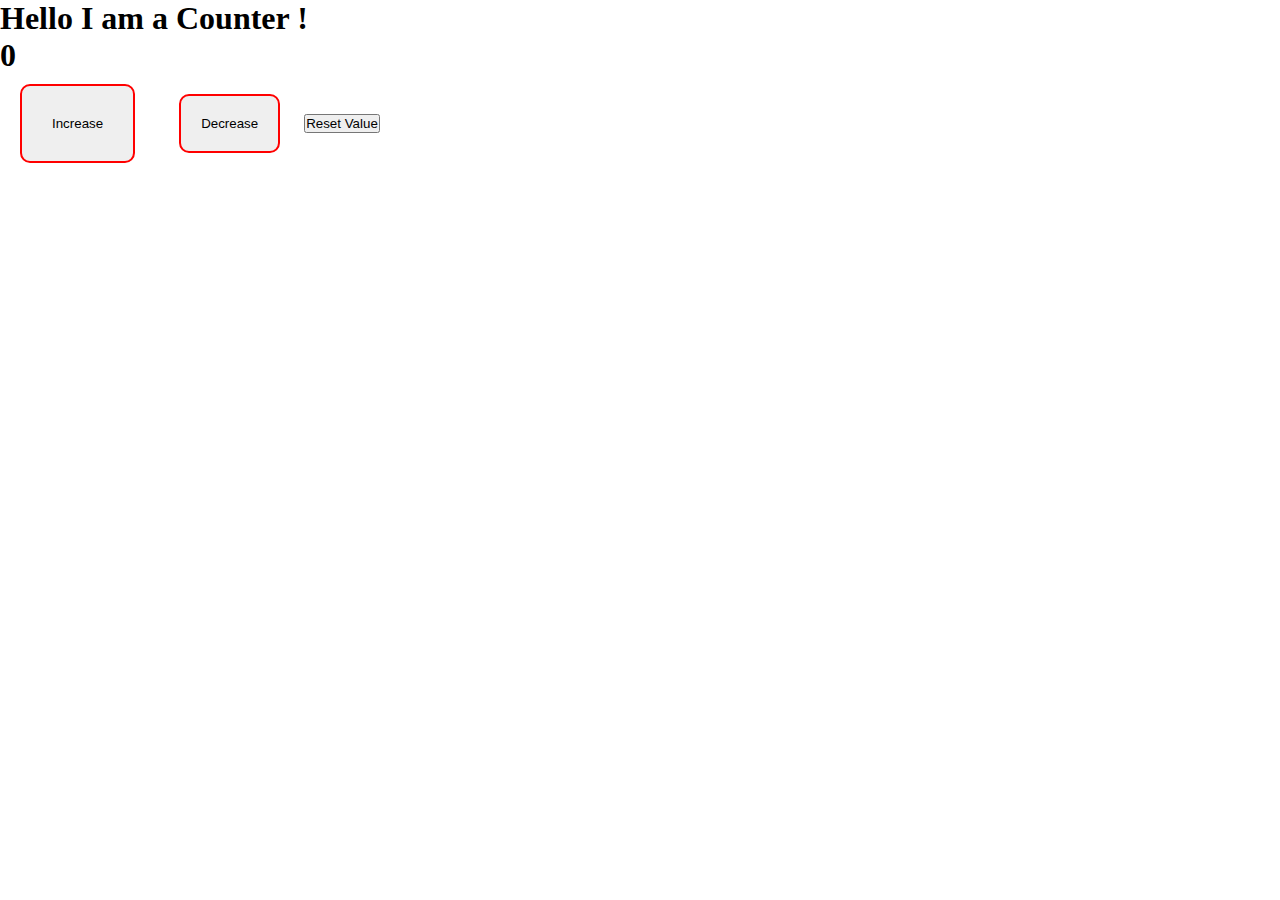
<file: Counter-Js/index.html>
<!DOCTYPE html>
<html lang="en">
<head>
    <meta charset="UTF-8">
    <meta name="viewport" content="width=device-width, initial-scale=1.0">
    <title>Javascript counter</title>
    <link rel="stylesheet" href="style.css">
</head>
<body>
    <h1>Hello I am a Counter !</h1>
     <div id="card">
        <div id="val">
        <h1 id="initial-value">0</h1>
        </div>
     <button id="increase">
        Increase
        </button>
     <button id="decrease">
      Decrease
     </button>
     <button id="reset">Reset Value</button>
     </div>
     <script src="script.js"></script>
</body>
</html>
</file>
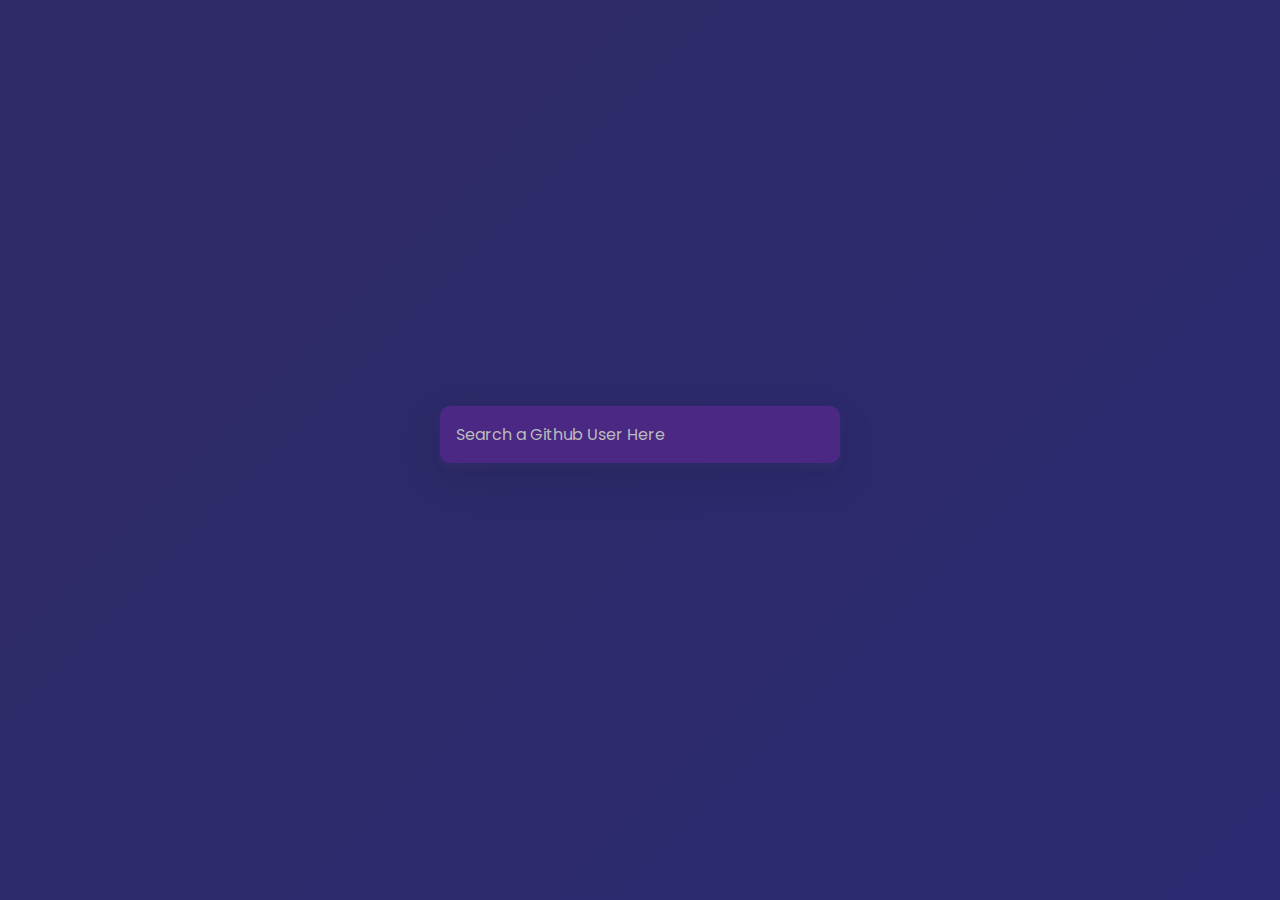
<file: Git Hub Profiles/index.html>
<!DOCTYPE html>
<html lang="en">

<head>
    <meta charset="UTF-8" />
    <meta name="viewport" content="width=device-width, initial-scale=1.0" />
    <title>Github Profiles</title>
    <link rel="stylesheet" href="style.css" />
    <script src="script.js" defer></script>
</head>

<body>
    <form id="form" onsubmit="return formSubmit()">
        <input type="text" id="search" autofocus placeholder="Search a Github User Here" />
    </form>
    <main id="main">
         <!-- <div class="card">
            <div>
                <img class="avatar" src="https://picsum.photos/200" alt="Florin Pop">
            </div>
            <div class="user-info">
                <h2>Name</h2>
                <p>Bio</p>

                <ul class="info">
                    <li>###<strong>Followers</strong></li>
                    <li>##<strong>Following</strong></li>
                    <li>###<strong>Repos</strong></li>
                </ul>

                <div id="repos">
                    <a class="repo" href="#" target="_blank">Repo 1</a>
                    <a class="repo" href="#" target="_blank">Repo 2</a>
                    <a class="repo" href="#" target="_blank">Repo 3</a>
                </div>
            </div>
        </div>  -->
    </main>
</body>

</html>
</file>
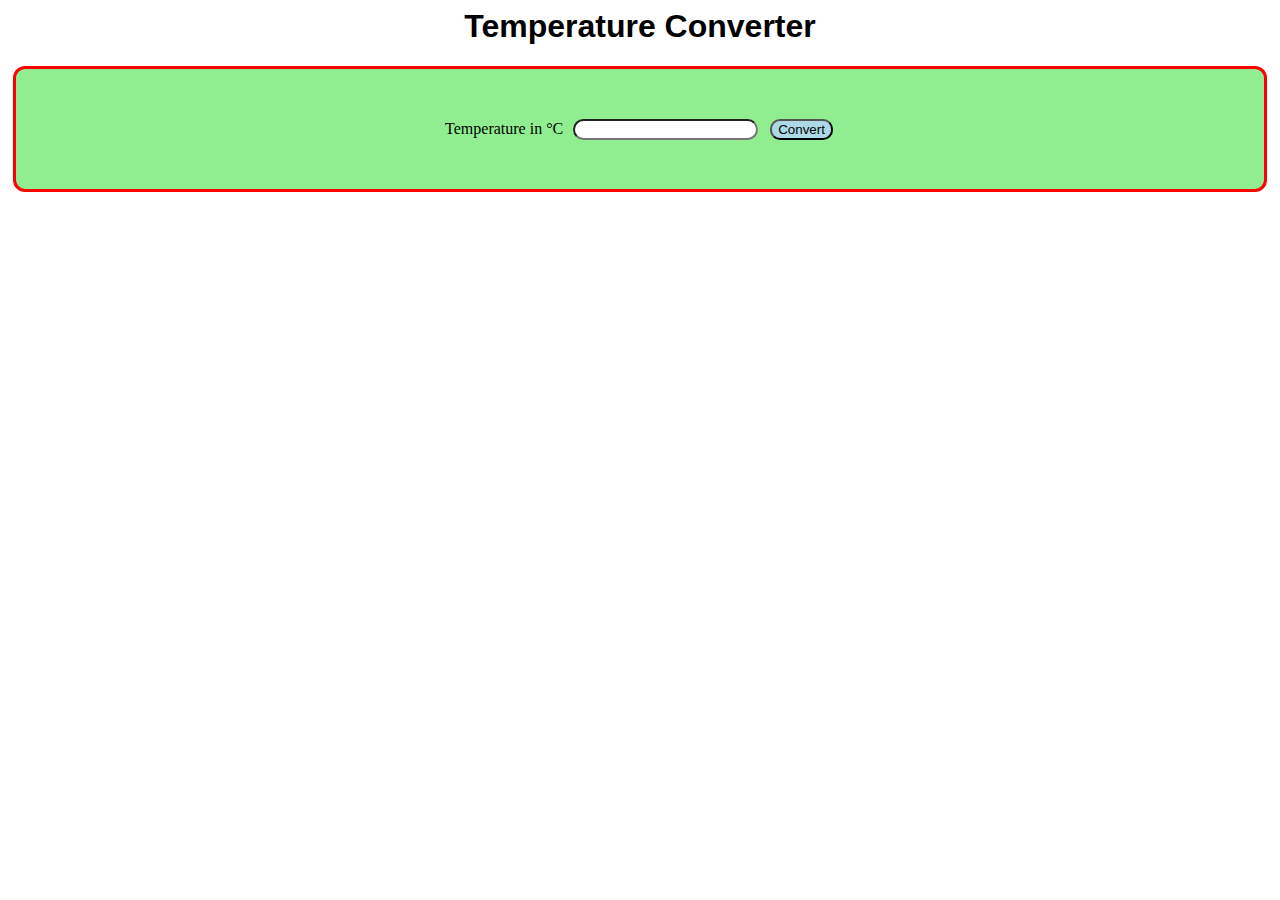
<file: Temperature Converter/index.html>
<html>
<head>
 <title>
  Degrees to fahrenheit
  </title>
   <link rel="stylesheet" href="style.css">
   </head>
  <body>
    <h1>Temperature Converter</h1>
     <div id="inp-field">
    <label> Temperature in &deg;C</label>
    <input type="text" id="c-input">
    <button id="btn">Convert</button>
    </div>
    <h2 id="f-out"></h2>
    <script src="script.js"></script>
  </body>
  <html>
</file>
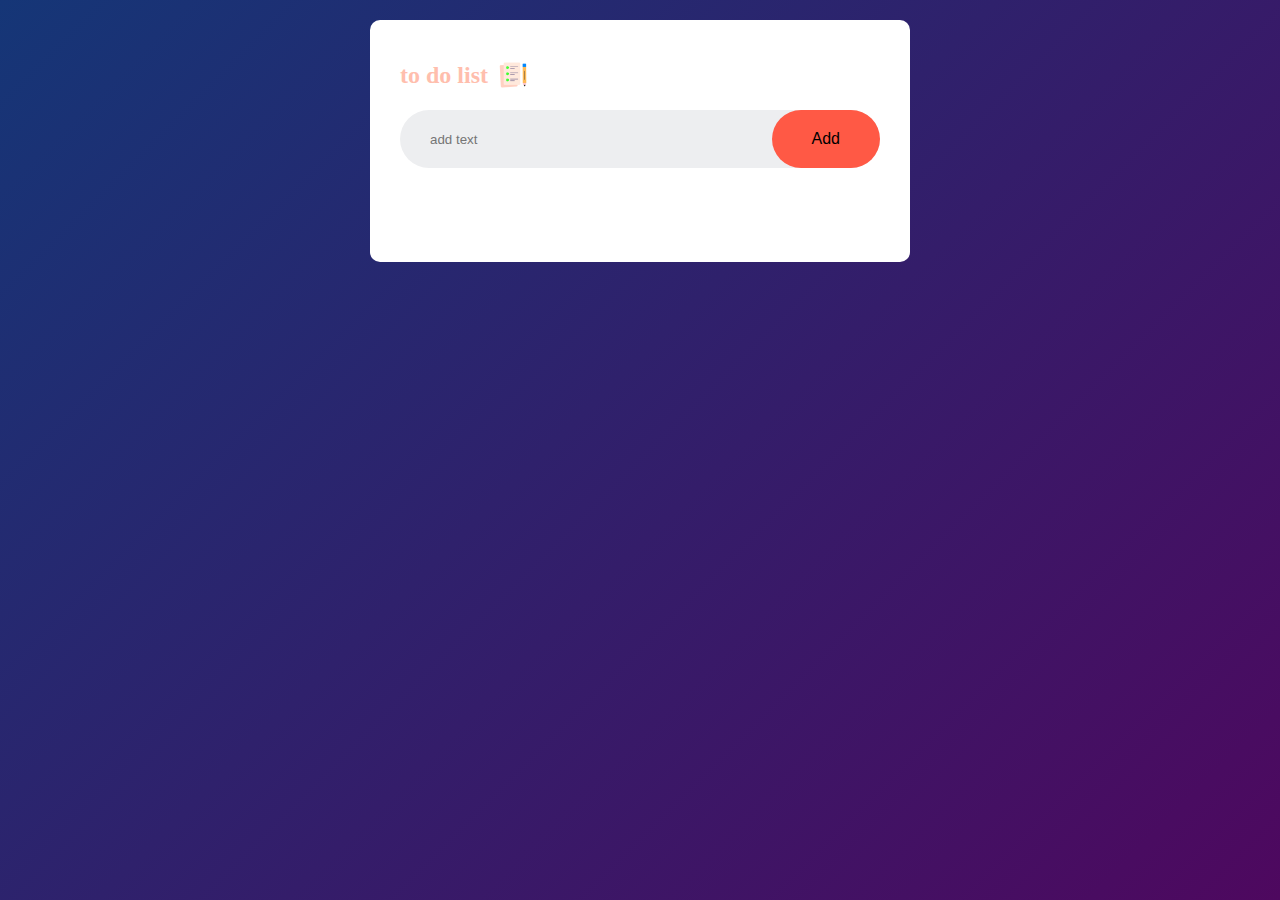
<file: toDoList-Js/index.html>
<!DOCTYPE html>
<html lang="en">
<head>
    <meta charset="UTF-8">
    <meta name="viewport" content="width=device-width, initial-scale=1.0">
    <title>To-Do List</title>
    <link rel="stylesheet" href="style.css">
</head>
<body>
    <div class="container">
        <div class="todo-app">
            <h2>to do list<img src="images/icon.png"></h2>
            <div class="row">
                <input type="text" id="input-box" placeholder="add text">
                <button onclick="addTask()">Add</button>
            </div>
            <ul id="list-container">
                <!-- <li class="checked">Task 1</li> 
                <li>Task 2</li>
                <li>Task 3</li> -->
            </ul> 
        </div>
    </div>
 <script src="script.js"></script>
</body>
</html>
</file>
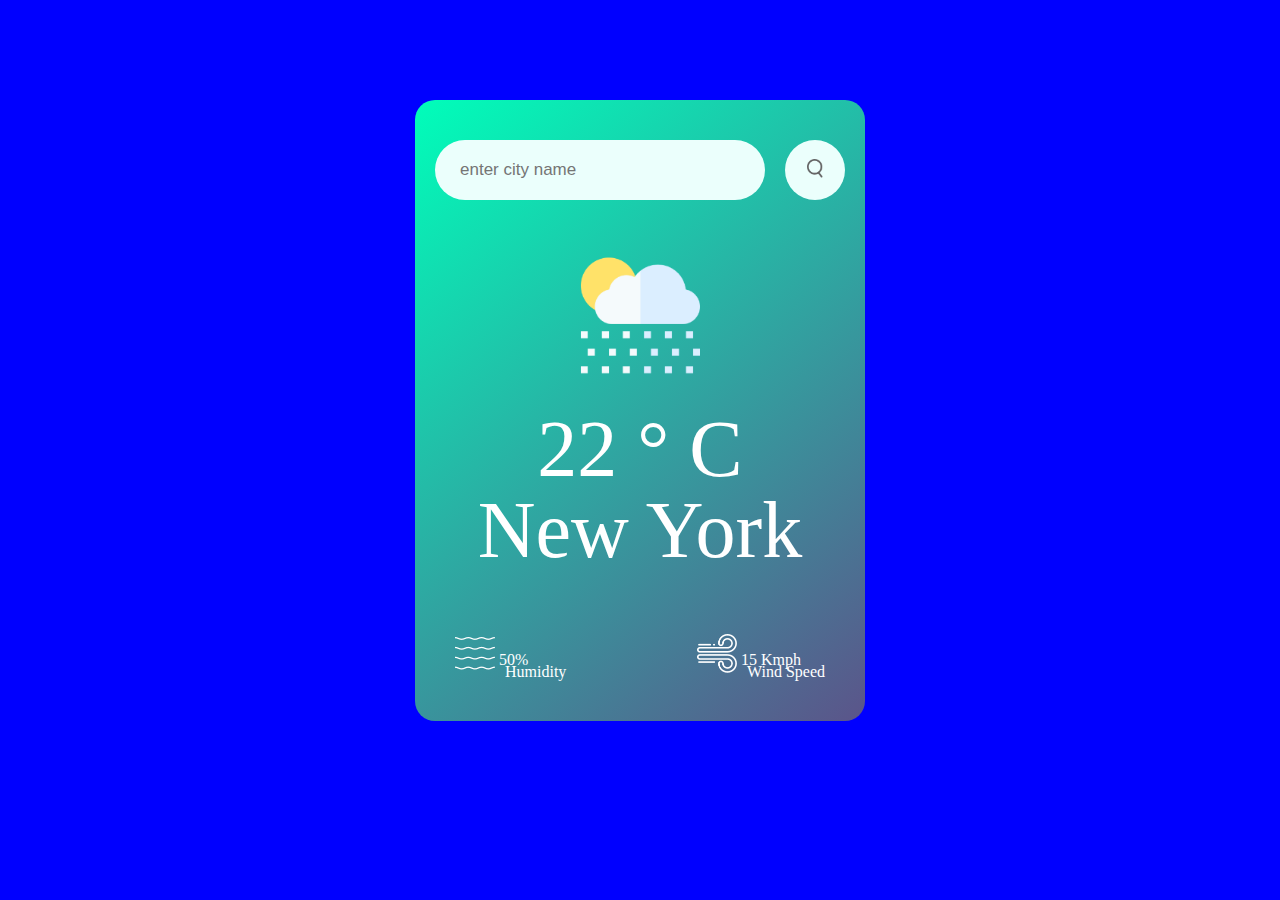
<file: Weather-app-Js/index.html>
<!DOCTYPE html>
<html lang="en">
<head>
    <meta charset="UTF-8">
    <meta name="viewport" content="width=device-width, initial-scale=1.0">
    <title>Weather app</title>
    <link rel="stylesheet" href="styles.css">
</head>
<body>
    <div class="card">
        <div class="search">
            <input type="text" placeholder="enter city name" spellcheck="false">
            <button><img src="images/search.png"</button>
        </div>
        <div class="error">
          <p>Invalid city name</p>
          </div>
        <div class="weather">
           <img src="images/rain.png" class="weather-icon">
            <h1 class="temp">22 &deg; C</h1>
            <h2 class="city">New York</h2>
              <div class="details">
                <div class="col">
                    <img src="images/humidity.png">
                    <div>
                    <p class="humidity">50%
                    <p>Humidity</p>
                </div>
              </div>
              <div class="col">
                <img src="images/wind.png">
                <div>
                  <p class="wind">15 Kmph
                <p>Wind Speed</p>
                  </div>
            </div>
         </div>
    </div>
    <script src="script.js"></script>
</body>
</html>
</file>
<file: Counter-Js/style.css>
*{
    margin: 0;
    padding: 0;
    box-sizing: border-box;
}

#increase{
    margin: 10px 20px;
    padding: 30px;
    border: 2px solid red;;
    border-radius: 10px;
}
#decrease{
    margin: 10px 20px;
    padding: 20px;
    border: 2px solid red;
    border-radius: 10px;

}
</file>
<file: Git Hub Profiles/style.css>
@import url("https://fonts.googleapis.com/css2?family=Poppins:wght@200;400;600&display=swap");
* {
    box-sizing: border-box;
    padding: 0;
    margin: 0;
}

body {
    background-color: #2a2a72;
    background-image: linear-gradient(315deg, #2a2a72 0%, #2e2a68 74%);
    display: flex;
    flex-direction: column;
    align-items: center;
    justify-content: center;
    font-family: "Poppins", sans-serif;
    margin: 0;
    min-height: 100vh;
}

input {
    background-color: #4c2885;
    border-radius: 10px;
    border: none;
    box-shadow: 0 5px 10px rgba(154, 160, 185, 0.05), 0 15px 40px rgba(0, 0, 0, 0.1);
    color: white;
    font-family: inherit;
    font-size: 1rem;
    padding: 1rem;
    margin-bottom: 2rem;
    width: 400px;
}

input::placeholder {
    color: #bbb;
}

input:focus {
    outline: none;
}

.card {
    background-color: #4c2885;
    background-image: linear-gradient(315deg, #4c2885 0%, #4c11ac 100%);
    border-radius: 20px;
    box-shadow: 0 5px 10px rgba(154, 160, 185, 0.05), 0 15px 40px rgba(0, 0, 0, 0.1);
    display: flex;
    padding: 3rem;
    max-width: 800px;
}

.avatar {
    border: 10px solid #2a2a72;
    border-radius: 50%;
    height: 150px;
    width: 150px;
}

.user-info {
    color: #eee;
    margin-left: 2rem;
}

.user-info h2 {
    margin-top: 0;
}

.user-info ul {
    display: flex;
    justify-content: space-between;
    list-style-type: none;
    padding: 0;
    max-width: 400px;
}

.user-info ul li {
    display: flex;
    margin-right: 10px;
    align-items: center;
}

.user-info ul li strong {
    font-size: 0.9rem;
    margin-left: 0.5rem;
}

.repo {
    background-color: #2a2a72;
    border-radius: 5px;
    display: inline-block;
    color: white;
    font-size: 0.7rem;
    padding: 0.25rem 0.5rem;
    margin-right: 0.5rem;
    margin-bottom: 0.5rem;
    text-decoration: none;
}
</file>
<file: Temperature Converter/style.css>
h1{
    text-align:center;
    font-family:sans-serif;
   }
  #inp-field{
     display:flex;
     justify-content:center;
    align-items:center;
    border:3px solid red;
    border-radius:12px;
    padding:10px 20px;
    background-color:lightgreen;
    margin:10px 5px;
    height:100px;
    
  }
  #f-out{
    text-align:center;
    color:#fff;
     position:relative;
     bottom:50px;
  }
  #btn{
     margin:10px 12px;
      background-color:lightblue;
      border-radius:10px;
      }
  #c-input{
     border-radius:20px;
     }
  #c-input:hover{
     border:2px solid blue;
  }
  label {
     margin:10px 10px;
  }
</file>
<file: toDoList-Js/style.css>
*{
    margin: 0;
    padding: 0;
    box-sizing: border-box;
}

.container {
    width:100%;
    min-height: 100vh;
    background:linear-gradient(135deg,#153677,#4e085f);
    padding: 10px;

}

.todo-app{
    width: 100%;
    max-width: 540px;
    background:#fff;
    margin:10px auto 20px;
    padding: 40px 30px 70px;
    border-radius: 10px;
}
.todo-app h2 {
    color: #ffbead;
    display: flex;
    align-items: center;
    margin-bottom: 20px;
}
.todo-app h2 img {
    width:30px;
    margin-left:10px;
}

.row {
    display: flex;
    align-items: center;
    justify-content: space-between;
    background:#edeef0;
    border-radius: 30px;
    padding-left: 20px;
    margin-bottom: 24px;
}
input {
    flex:1;
    border: none;
    padding: 10px;
    background: transparent;
    padding: 10px;
    font-weight: 400;

}
button {
    border: none;
    outline: none;
    padding:20px 40px;
    background: #ff5945;
    font-size: 16px;
    cursor:pointer;
    border-radius: 40px;
}
ul li {
    list-style: none;
    font-size: 15px;
    padding:12px 8px 10px 40px;
    user-select: none;
    cursor: pointer;
    position: relative;
}
ul li::before{
    content: '';
    position: absolute;
    height: 28px;
    width: 28px;
    border-radius: 50%;
    background-image: url(images/unchecked.png);
    background-size: cover;
    background-position: center;
    top: 12px;
    left: 8px;
}

ul li.checked {
       text-decoration: line-through;
       color: #555;
    }
ul li.checked::before {
    background-image: url('images/checked.png');
}
ul li span {
    position: absolute;
    height: 40px;
    font-size: 22px;
    top:5px;
    right:0px;
    line-height: 40px;
    color:#555;
    text-align: center;
    border-radius: 50%;

}
ul li span:hover{
     
    border-radius: 10px;
}
</file>
<file: Weather-app-Js/styles.css>
* {
    margin: 0;
    padding: 0;
    box-sizing: border-box;
}
body {
    background-color: blue

}

.card {
    width:90%;
    max-width: 450px;
    background-color: black;
    background: linear-gradient(140deg,#00feba,#5b548a);
    color:#fff;
    margin: 100px auto 20px;
    border-radius: 20px;
    padding: 40px 20px;
    text-align: center;
    
}

.search {
    width: 100%;
    display: flex;
    align-items: center;
    justify-content: space-between;
}

.search input {
    border: 0;
    outline: 0;
    background: #ebfffc;
    color:#555;
    padding: 10px 25px;
    height:60px;
    border-radius: 30px;
    flex:1;
    margin-right: 20px;
    font-size: 17px;

}
.search button {
    border: 0;
    outline: 0;
    background: #ebfffc;
    border-radius: 50%;
    width: 60px;
    height: 60px;
}
.search button img {
    width: 16px;
}

.weather-icon {
    width: 170px;
    margin-top: 30px;

}
.weather h1 {
    font-size: 80px;
    font-weight: 300;

}
.weather h2 {
    font-size: 80px;
    font-weight: 400;
    margin-top: -10px;

}
  
.details {
    display: flex;
    align-items: center;
    justify-content: space-between;
    padding: 0px 20px;
    margin-top: 50px;
}
.col {
    display: flex;
    text-align: left;
    align-items: center;
}.col img {
    width: 40px;
    margin-right: 10px;
}
.humidity ,.wind {
    margin: -6px;
    margin-top: 25px;
}
.error{
    text-align: left;
    margin-left: 10px;
    font-size: 14px;
    margin-top: 10px;
    display: none;
}
</file>
